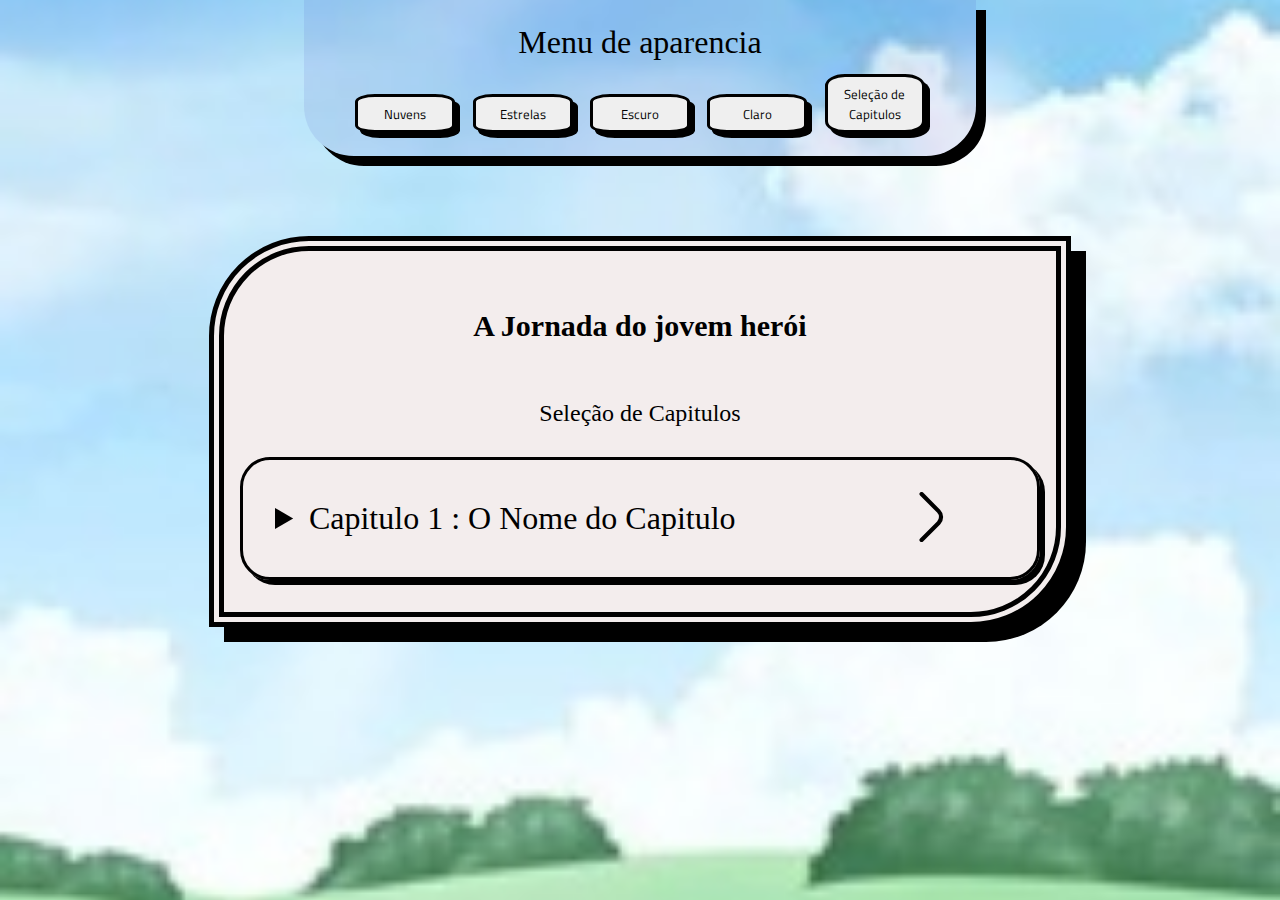
<file: Novo livro/index.html>
<!DOCTYPE html>
<html lang="pt-br">
<head>
    <meta charset="UTF-8">
    <meta http-equiv="X-UA-Compatible" content="IE=edge">
    <meta name="viewport" content="width=device-width, initial-scale=1.0">
    <title>Seleção de Capitulos</title>
    <link rel="stylesheet" href="css/reset.css">
    <link rel="stylesheet" href="css/style.css">
    <link rel="stylesheet" href="css/animacao.css">
    <link rel="styleshhet" href="css/moblie.css">
    <link rel="preconnect" href="https://fonts.googleapis.com">
<link rel="preconnect" href="https://fonts.gstatic.com" crossorigin>
<link href="https://fonts.googleapis.com/css2?family=Lato:ital,wght@0,300;0,700;1,900&family=Libre+Caslon+Display&family=Montserrat:wght@300;400;700&family=Nunito:wght@200;700&family=Open+Sans:wght@300;400;700&family=Roboto:ital,wght@1,500&family=Titillium+Web:ital,wght@0,200;0,400;0,700;1,400&display=swap" rel="stylesheet">
</head>
<body class="fundo-dia" id="fundo">
    <div class="paniel-menu" id="menu">
        <h1>Menu de aparencia</h1>
        <span data-tooltip="fundo de nuvens !">
            <button onclick=mudarFundoDia() class="btn-opcao">Nuvens</button>
        </span>
        <span data-tooltip="fundo de estrelas !">
            <button onclick=mudarFundoNoite() class="btn-opcao">Estrelas</button>
        </span>
        <span data-tooltip="Ativa modo escuro !">
            <button onclick=ativarModoEscuro() class="btn-opcao">Escuro</button>
        </span>
        <span data-tooltip="Ativa modo claro !">
            <button onclick=ativaModoClaro() class="btn-opcao">Claro</button>
        </span>
        <span data-tooltip="Pagina de Capitulos">
            <button onclick=voltaPaginaCapitulos() class="btn-opcao">Seleção de Capitulos</button>
        </span>
    </div>
    <div class="conteudo" id="conteudo">
        <h1 class="titulos">A Jornada do jovem herói </h1>
        <h2 class="subtitulos">Seleção de Capitulos</h2>

        <ul class="lista-capitulos">
            <li>
                <details>
                    <summary> Capitulo 1 : O Nome do Capitulo</summary>
                    <p>Uma breve descrição do capitulo que sera lido</p>
                </details>
                <a><img src="img/direito.svg" class="icones-capitulos"></a>
            </li>
        </ul>

    </div>

    <script type="text/javascript" src="js/main.js"></script>
</body>
</html>
</file>
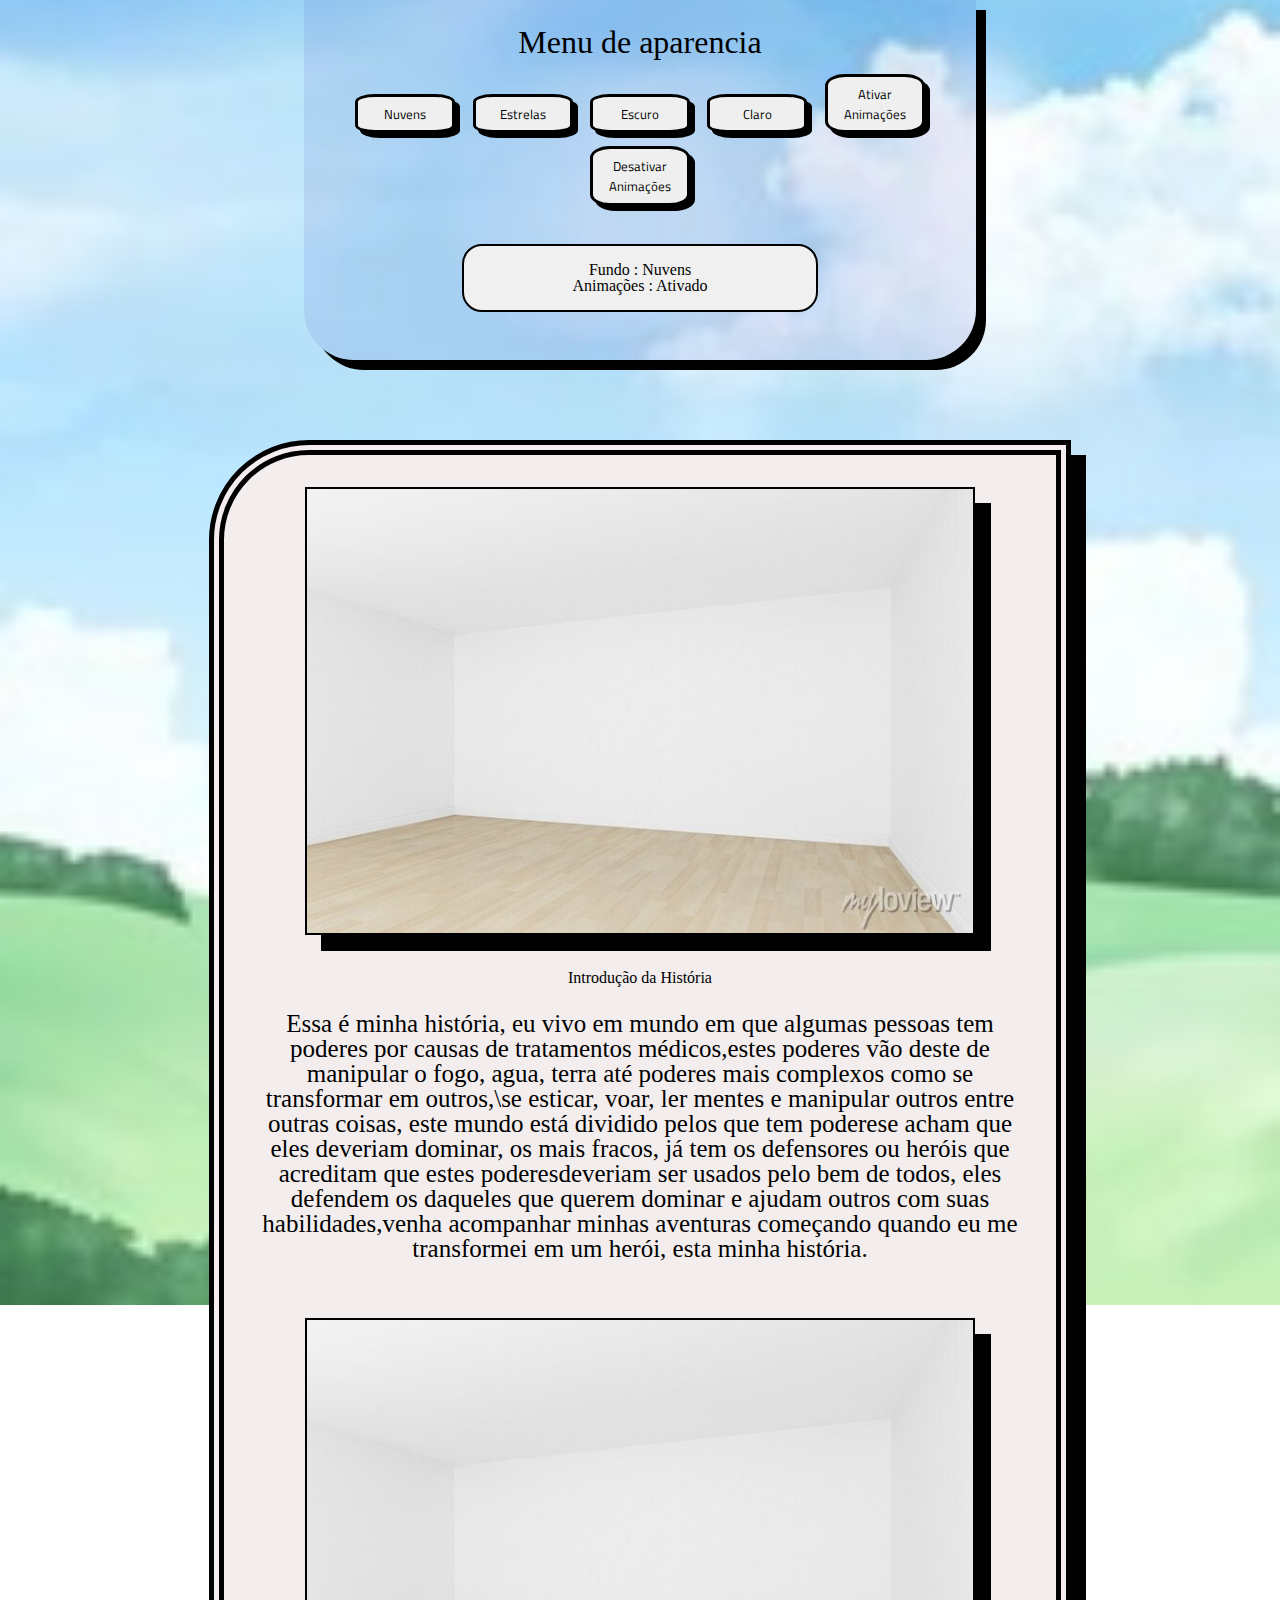
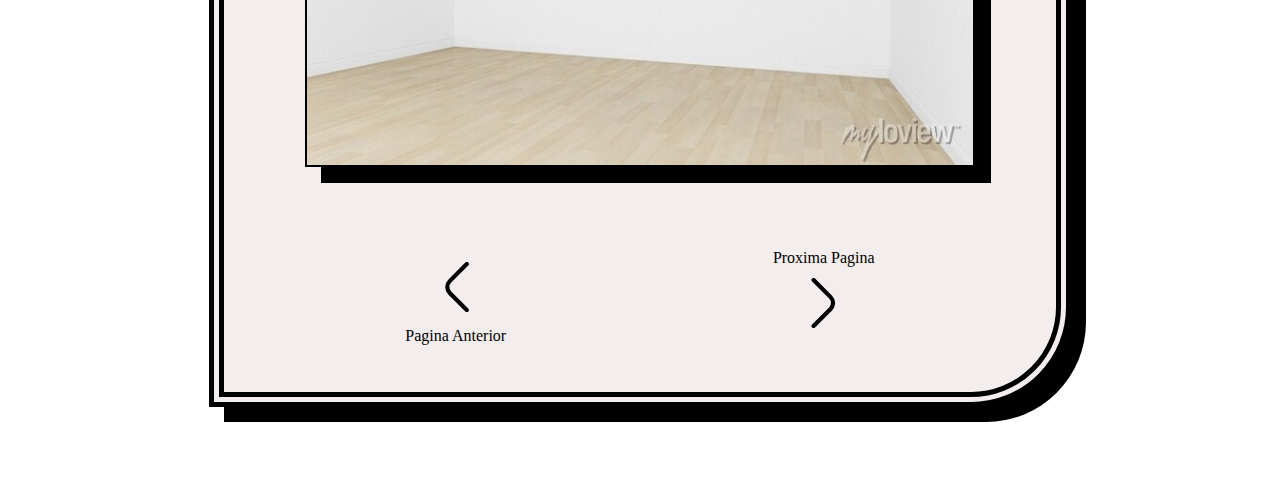
<file: Novo livro/paginas.html>
<!DOCTYPE html>
<html lang="pt-br">
<head>
    <meta charset="UTF-8">
    <meta http-equiv="X-UA-Compatible" content="IE=edge">
    <meta name="viewport" content="width=device-width, initial-scale=1.0">
    <title>Capitulo 1</title>
    <link rel="stylesheet" href="css/reset.css">
    <link rel="stylesheet" href="css/style.css">
    <link rel="stylesheet" href="css/animacao.css">
    <link rel="preconnect" href="https://fonts.googleapis.com">
<link rel="preconnect" href="https://fonts.gstatic.com" crossorigin>
<link href="https://fonts.googleapis.com/css2?family=Lato:ital,wght@0,300;0,700;1,900&family=Libre+Caslon+Display&family=Montserrat:wght@300;400;700&family=Nunito:wght@200;700&family=Open+Sans:wght@300;400;700&family=Roboto:ital,wght@1,500&family=Titillium+Web:ital,wght@0,200;0,400;0,700;1,400&display=swap" rel="stylesheet">
</head>
<body class="fundo-dia" id="fundo">
    <div class="paniel-menu" id="menu">
        <h1>Menu de aparencia</h1>
        <span data-tooltip="fundo de nuvens !">
            <button onclick=mudarFundoDia() class="btn-opcao">Nuvens</button>
        </span>
        <span data-tooltip="fundo de estrelas !">
            <button onclick=mudarFundoNoite() class="btn-opcao">Estrelas</button>
        </span>
        <span data-tooltip="Ativa modo escuro !">
            <button onclick=ativarModoEscuro() class="btn-opcao">Escuro</button>
        </span>
        <span data-tooltip="Ativa modo claro !">
            <button onclick=ativaModoClaro() class="btn-opcao">Claro</button>
        </span>
        <span data-tooltip="Ativa Animações e transições de uma pagina para outra !">
             <button onclick="" class="btn-opcao">Ativar Animações</button>
        </span>
        <span data-tooltip="Desativa Animações e transições de uma pagina para outra !">
            <button onclick="" class="btn-opcao">Desativar Animações</button>
        </span>
        <p id="informacao" class="informacao">
            Fundo : Nuvens <br>
            Animações : Ativado
        </p>
    </div>
    <div class="conteudo" id="conteudo">

        <img src="img/imagem exemplo.jpg" class="imagem-pagina">
        <h1>Introdução da História</h1>
        <p>
            Essa é minha história, eu vivo em mundo em que algumas pessoas tem poderes por causas de tratamentos médicos,estes poderes vão deste de manipular o fogo, agua, terra até poderes mais complexos como se transformar em outros,\se esticar, voar, ler mentes e manipular outros entre outras coisas, este mundo está dividido pelos que tem poderese acham que eles deveriam dominar, os mais fracos, já tem os defensores ou heróis que acreditam que estes poderesdeveriam ser usados pelo bem de todos, eles defendem os daqueles que querem dominar e ajudam outros com suas habilidades,venha acompanhar minhas aventuras começando quando eu me transformei em um herói, esta minha história.
        </p>
        <img src="img/imagem exemplo.jpg" class="imagem-pagina">
        <nav>
            <ul class="nav-paginas">
                <li class="bnt-paginas">
                    <a>
                        <img src="img/esquerdo.svg" class="icones" aling="middle">
                        <h2>Pagina Anterior</h2>
                    </a>
                </li>
                <li class="bnt-paginas">
                    <a >
                        <h2>Proxima Pagina</h2>
                        <img src="img/direito.svg" class="icones">
                    </a>
            </ul>
        </nav>
    </div>

    <script type="text/javascript" src="js/main.js"></script>
</body>
</html>
</file>
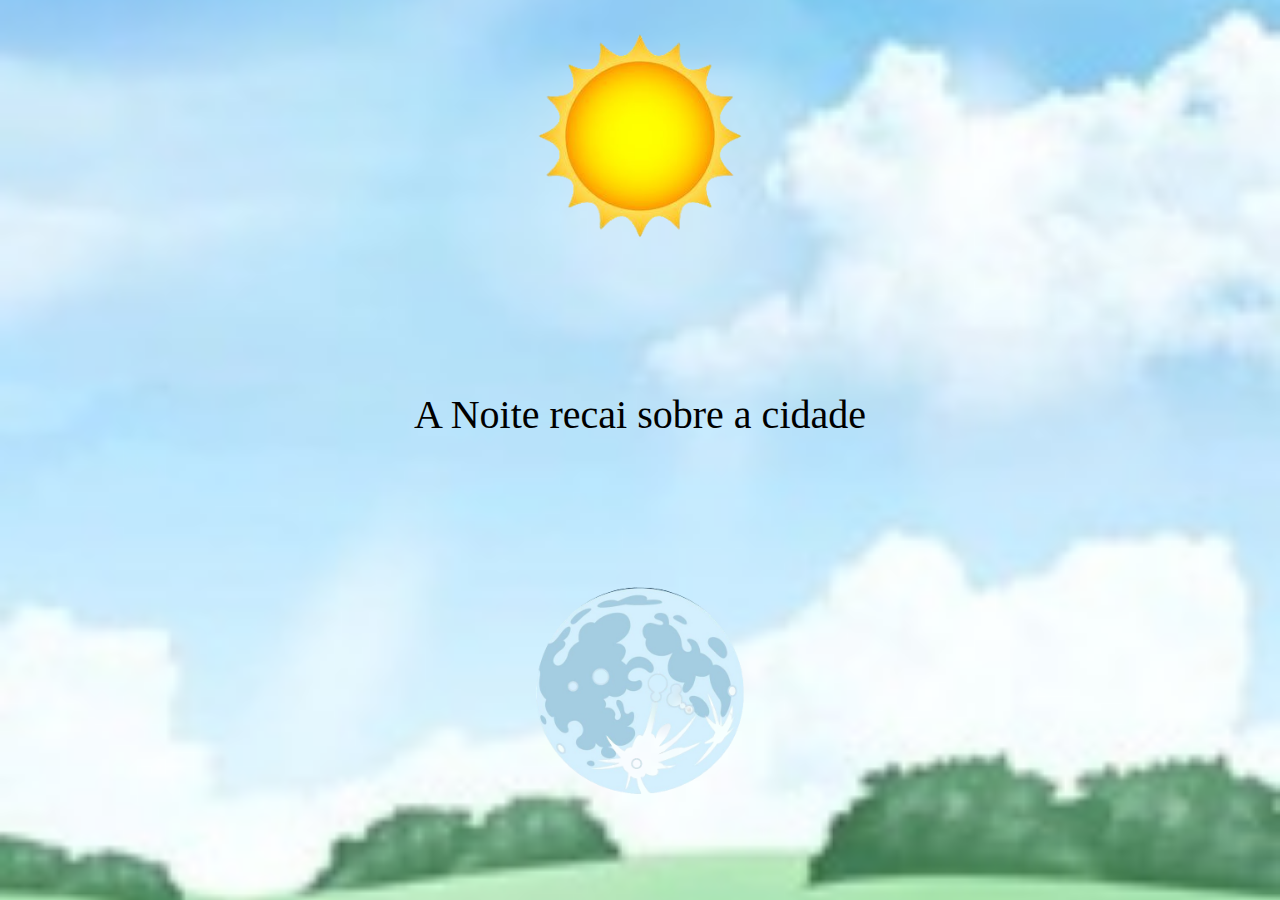
<file: Novo livro/transicao-dia.html>
<!DOCTYPE html>
<html lang="pt-br">
<head>
    <meta charset="UTF-8">
    <meta http-equiv="X-UA-Compatible" content="IE=edge">
    <meta name="viewport" content="width=device-width, initial-scale=1.0">
    <title>Dia - Noite</title>
    <link rel="stylesheet" href="css/reset.css">
    <link rel="stylesheet" href="css/style.css">
    <link rel="stylesheet" href="css/animacao.css">
    <link rel="preconnect" href="https://fonts.googleapis.com">
    <link rel="preconnect" href="https://fonts.gstatic.com" crossorigin>
    <link href="https://fonts.googleapis.com/css2?family=Lato:ital,wght@0,300;0,700;1,900&family=Libre+Caslon+Display&family=Montserrat:wght@300;400;700&family=Nunito:wght@200;700&family=Open+Sans:wght@300;400;700&family=Roboto:ital,wght@1,500&family=Titillium+Web:ital,wght@0,200;0,400;0,700;1,400&display=swap" rel="stylesheet">
</head>
<body class="fundo-dia transicao transicao-fundo-dia" id="fundo" onload="esperarAnimacao()">
    <img src="img/sol.png" class="img-transicao transicao-img-1">
    <p class="texto-transicao" id="texto-transicao">A Noite recai sobre a cidade</p>
    <img src="img/lua cheia.png" class="img-transicao transicao-img-2">


    <script type="text/javascript" src="js/main.js"></script>
</body>
</html>
</file>
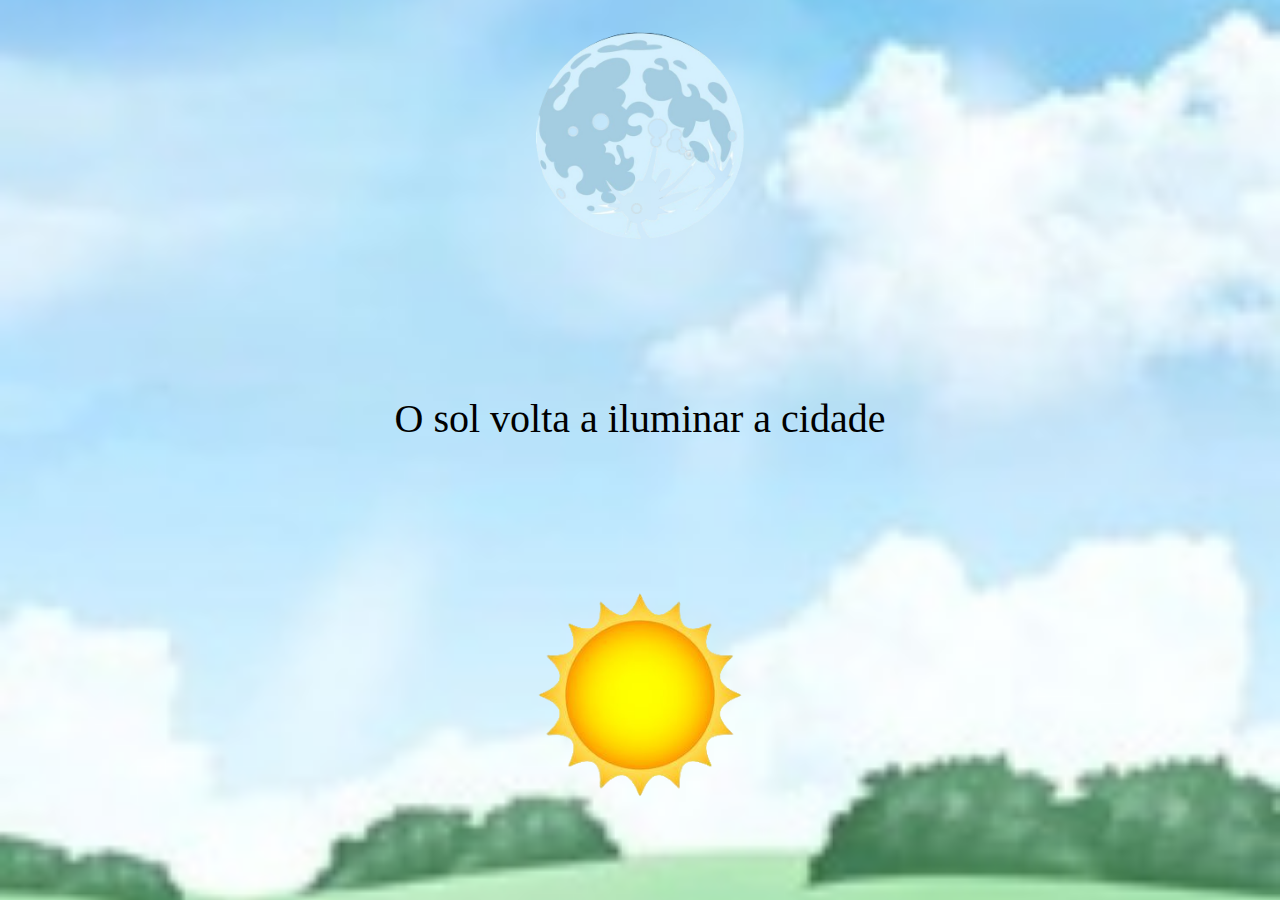
<file: Novo livro/transicao-noite.html>
<!DOCTYPE html>
<html lang="pt-br">
<head>
    <meta charset="UTF-8">
    <meta http-equiv="X-UA-Compatible" content="IE=edge">
    <meta name="viewport" content="width=device-width, initial-scale=1.0">
    <title>Noite - Dia</title>
    <link rel="stylesheet" href="css/reset.css">
    <link rel="stylesheet" href="css/style.css">
    <link rel="stylesheet" href="css/animacao.css">
    <link rel="preconnect" href="https://fonts.googleapis.com">
    <link rel="preconnect" href="https://fonts.gstatic.com" crossorigin>
    <link href="https://fonts.googleapis.com/css2?family=Lato:ital,wght@0,300;0,700;1,900&family=Libre+Caslon+Display&family=Montserrat:wght@300;400;700&family=Nunito:wght@200;700&family=Open+Sans:wght@300;400;700&family=Roboto:ital,wght@1,500&family=Titillium+Web:ital,wght@0,200;0,400;0,700;1,400&display=swap" rel="stylesheet">
</head>
<body class="fundo-dia transicao transicao-fundo-noite" id="fundo" onload="esperarAnimacao()">

    <img src="img/lua cheia.png" class="img-transicao transicao-img-1">
    <p class="texto-transicao">O sol volta a iluminar a cidade</p>
    <img src="img/sol.png" class="img-transicao transicao-img-2">


    <script type="text/javascript" src="js/main.js"></script>
</body>
</html>
</file>
<file: Novo livro/css/style.css>
* {
    font-family: 'Lato', sans-serif;
    font-family: 'Libre Caslon Display', serif;
    font-family: 'Montserrat', sans-serif;
    font-family: 'Nunito', sans-serif;
    font-family: 'Open Sans', sans-serif;
    font-family: 'Roboto', sans-serif;
    font-family: 'Titillium Web', sans-serif;
}

.fundo-dia {
    background: url("../img/dia.jpeg") no-repeat center center;
    background-size: cover;
    background-attachment: fixed;
}

.fundo-noite {
    background: url("../img/noite.jpeg") no-repeat center center;
    background-size: cover;
    background-attachment: fixed;
}

.modo-escuro {
    background-color: #141414;
}

.modo-claro {
    background-color: #f3eded;
}

.conteudo {
    text-align: center;
    min-width: 350px;
    width: 65vw;
    background-color: #f3eded;
    margin: 5rem auto;
    border: 15px double black;
    box-shadow: 15px 15px black;
    border-radius: 100px 0 100px 0;
    animation: fadeout 5s;
}

.conteudo p {
    margin: 1em;
    font-size: 25px;
    text-align: center;
    word-break:keep-all;
}

.escuro-texto {
    background-color: #141414;
    border: 15px double rgb(61, 59, 189);
    box-shadow: 15px 15px rgb(25, 18, 39);
    color: white;
}

.btn-opcao {
    padding: .5em;
    margin: .5em;
    cursor: pointer;
    border: 3px solid black;
    box-shadow: 5px 5px black;
    width: 20vw;
    max-width: 100px;
    border-radius: 20%;
}

[data-tooltip] {
    position: relative;
    font-weight: bold;
}
  
[data-tooltip]:after {
    display: none;
    position: absolute;
    top: -5px;
    padding: 5px;
    border-radius: 3px;
    left: calc(100% + 2px);
    content: attr(data-tooltip);
    white-space: nowrap;
    background-color: white;
    color: black;
    border: 2px solid black;
    border-radius: 10px;
    padding: 1em;
    animation: fadeout 800ms;
    word-break: break-all;
    z-index: 1;

}
  
[data-tooltip]:hover:after {
    display: block;
}

.informacao {
    border: 2px solid black;
    width: 50%;
    margin: 2em auto;
    padding: 1em;
    border-radius: 20px;
    background-color: #f0f0f0;
    font-size: 1em;
    color: black;
}

.btn-opcao:hover {
    transform: scale(1.2);
    transition: 1s;
    visibility: visible;
    opacity: 1;

}

.paniel-menu {
    background-color: rgba(61, 59, 189, .1);
    width: 50%;
    padding: 1em;
    text-align: center;
    margin: 0 auto;
    border-radius: 0px 0px 50px 50px;
    box-shadow: 10px 10px black;
}

.paniel-menu h1 {
    font-size: 2rem;
    margin: .3em;
}

.nav-paginas{
    text-align: center;
    padding: 3em;
    display: flex;
    justify-content: space-around;
}

.icones {
    width:10vw;
    max-width: 50px;
    padding: .5em;
    margin: .3em;
}

.imagem-pagina {
    border: 2px solid black;
    box-shadow: 1em 1em black;
    margin: 2em;
    width: 80%;
}

.img-transicao {
    width: 30vw;
    max-width: 208px;
    margin: 2em;
}

.transicao-img-1 {
    animation: transicao-1 5s;
}

.transicao-img-2 {
    animation: transicao-2 5s;
}

.transicao-fundo-dia {
    animation: transicao-fundo-dia-noite 5s;
}

.transicao-fundo-noite {
    animation: transicao-fundo-noite-dia 5s;
}

.transicao {
    text-align: center;
}

.texto-transicao {
    font-size: 2.5em;
    margin: 3em;
    animation: fadeout 5s;
}

.icones-capitulos {
    width: 10vw;
    max-width: 50px;
}

.lista-capitulos {
    margin: 2em 1em;
}

.lista-capitulos li {
    border: 3px solid black;
    display: flex;
    align-items: center;
    justify-content: space-between;
    border-radius: 30px;
    box-shadow: 5px 5px  black;
}

.lista-capitulos summary {
    font-size: 2rem;
    margin: 1em;
}

.lista-capitulos a {
    padding: 2em;
    margin-right: 3em;
}

.lista-capitulos a:hover{
    animation: center-right 2s infinite;
}

.subtitulos {
    font-size: 1.5em;
    margin: 1em;
}

.titulos {
    font-size: 30px;
    text-align: center;
    margin: 2em;
    font-weight: bold;
}
</file>
<file: Novo livro/css/animacao.css>
@keyframes fadein {
	0% {
		opacity: 1;
	}
	50% {
		opacity: 0.3;
	}
    100% {
        opacity: 1;
    }
}

@keyframes fadeout{
	0%{
		opacity: 0;
	}
	100%{
		opacity: 1;
	}
}

@keyframes vai-volta {
	0%{
		transform: scale(1.0);
	}
	50%{
		transform: scale(1.3);
	}
	100% {
		transform: scale(1.0);
	}

}


@keyframes transicao-1 {
	0% {
		transform: translateX(0px);
	}
	50% {
		transform: translate3d(700px, 300px, 20px) rotate(180deg);
	}
	100% {
		transform: translate3d(0px ,450px, 20px) rotate(360deg);
	}

}

@keyframes transicao-2 {
	0% {
		transform: translateX(0px);
	}
	50% {
		transform: translate3d(-700px, -300px, 20px) rotate(180deg);
	}
	100% {
		transform: translate3d(0px ,-450px, 20px) rotate(360deg);
	}

}

@keyframes transicao-fundo-dia-noite {
	from {
		background: url("../img/dia.jpeg") no-repeat center center;
		background-size: cover;
    	background-attachment: fixed;
		color: black;
	}
	to {
		background: url("../img/noite.jpeg") no-repeat center center;
		background-size: cover;
    	background-attachment: fixed;
		color: white;
	}

}

@keyframes transicao-fundo-noite-dia {
	from {
		background: url("../img/noite.jpeg") no-repeat center center;
		background-size: cover;
    	background-attachment: fixed;
		color: white;
	}
	to {
		background: url("../img/dia.jpeg") no-repeat center center;
		background-size: cover;
    	background-attachment: fixed;
		color: black;
	}

}

@keyframes center-right {
	0% {
		transform: translateX(0px);
	}
	50% {
		transform: translateX(50px);
	}
	100% {
		transform: translateX(0px);
	}
	
}

.texto-some {
	animation: fadein 3s infinite;
}

.animacao-short{
	animation: fadeout 3s;
}
.animacao-long{
	animation: fadeout 5s;
}
</file>
